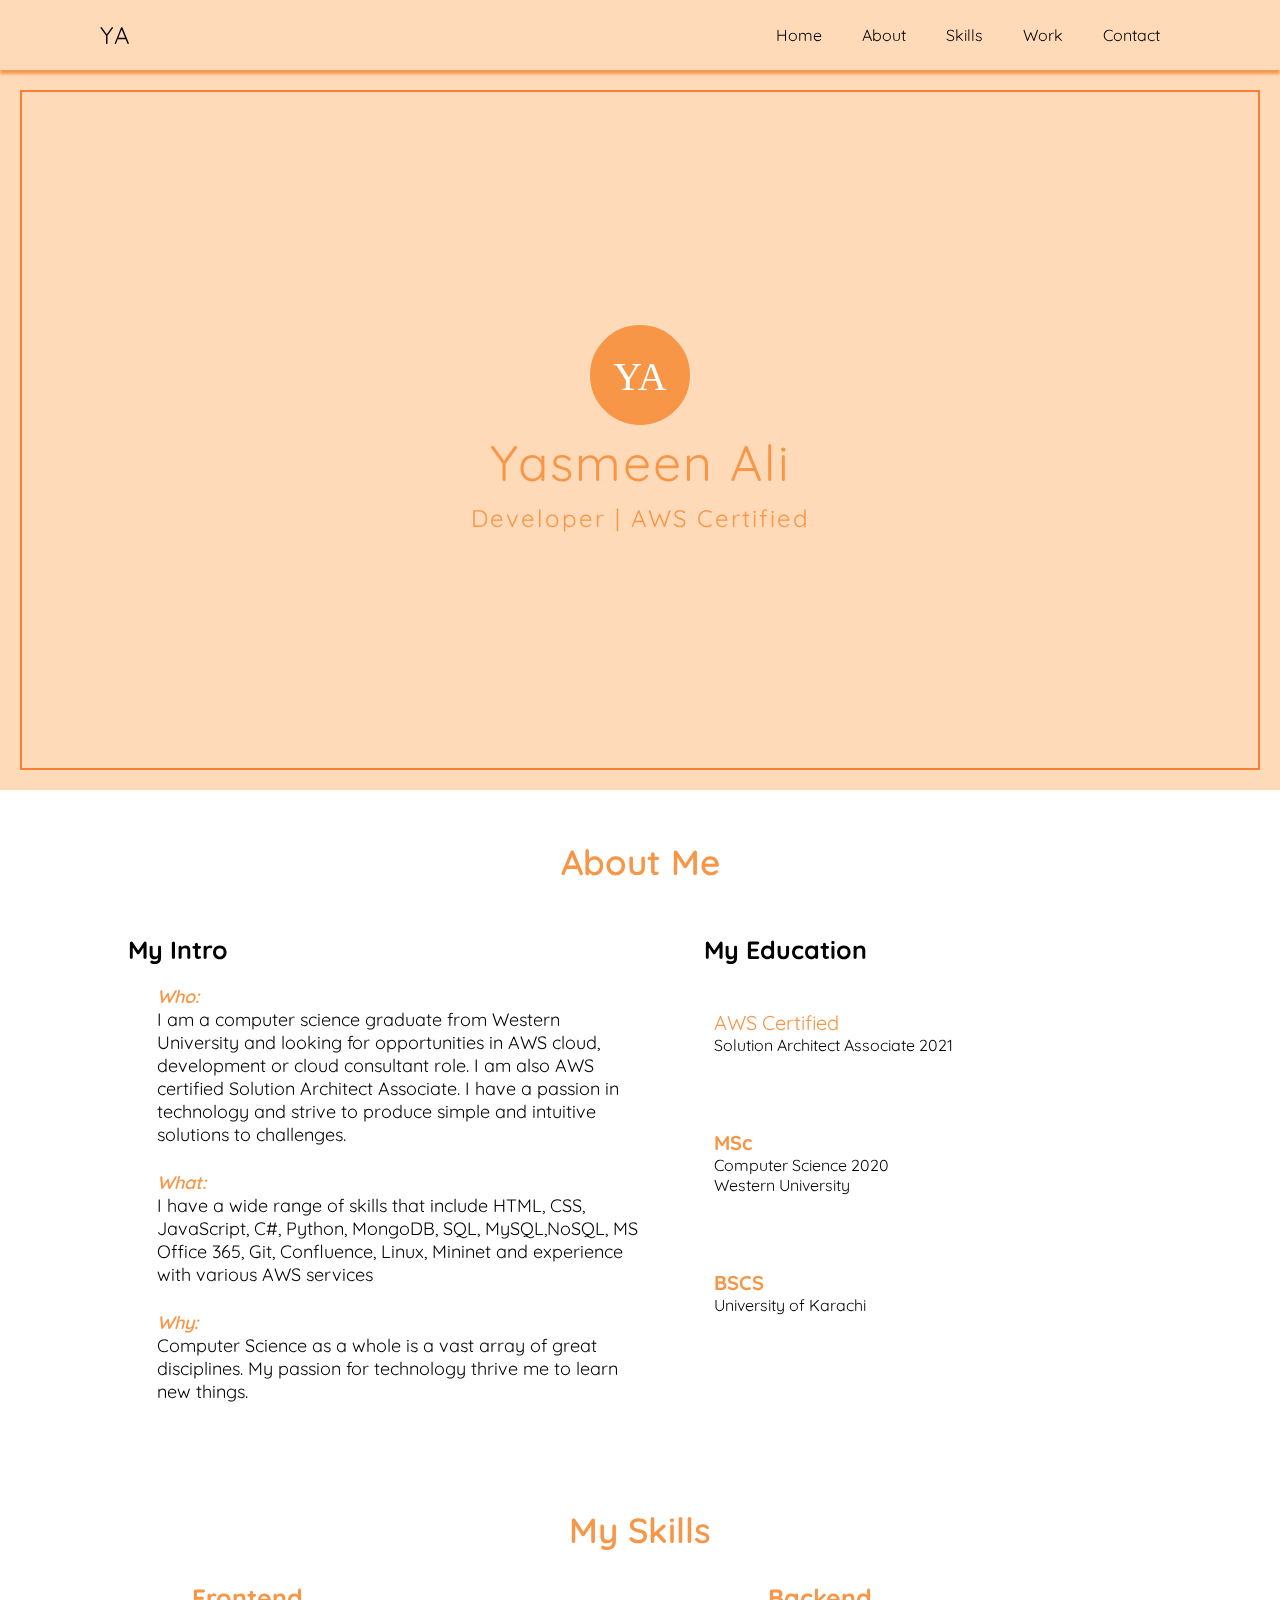
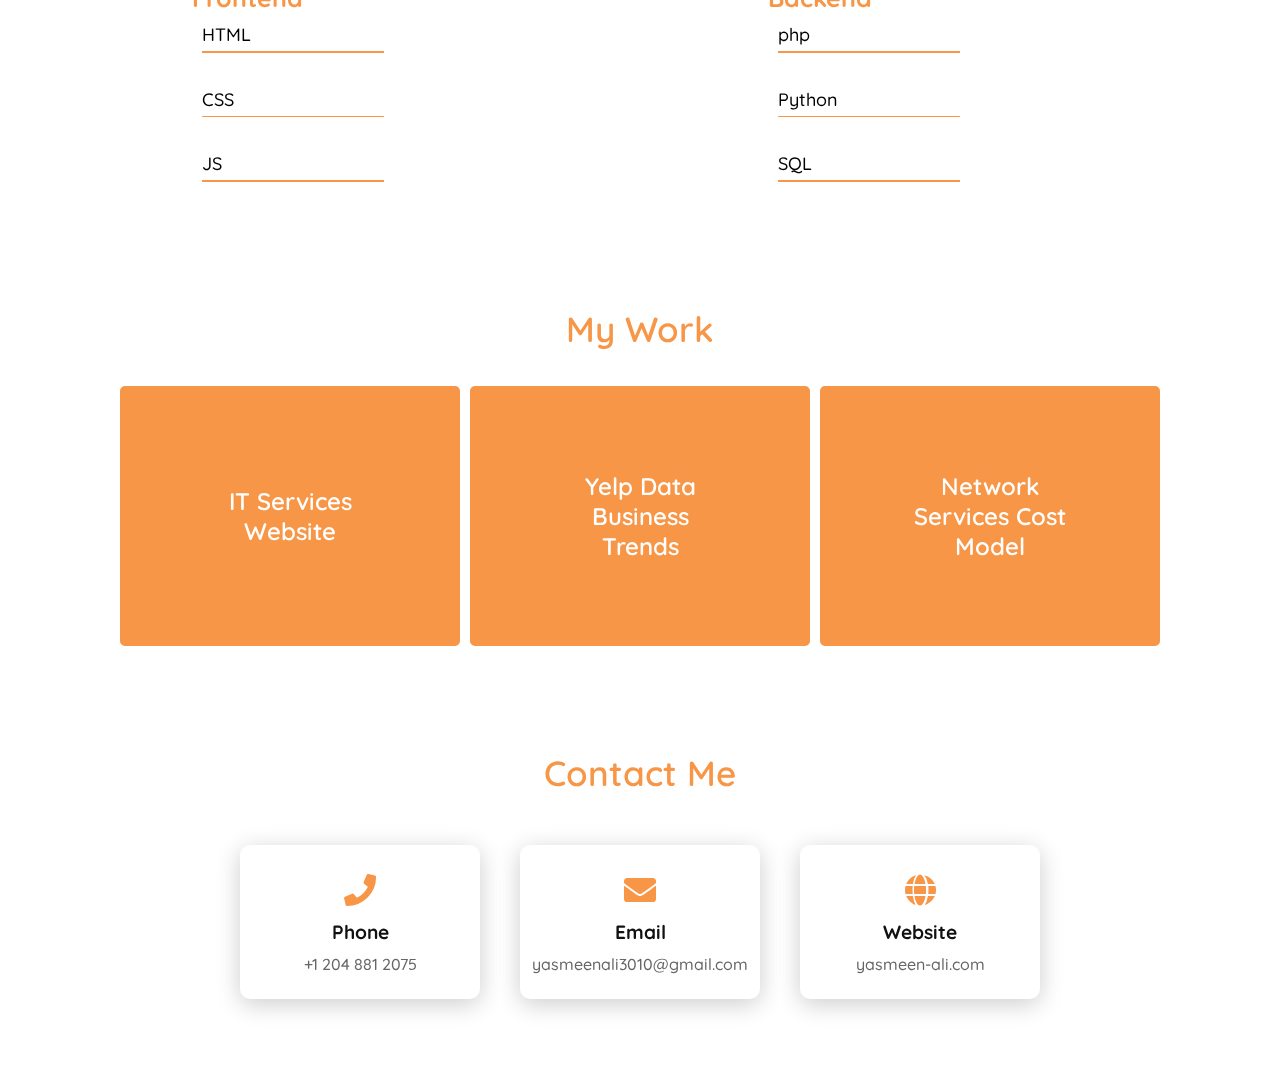
<file: index.html>
<!DOCTYPE html>
<html lang ="en">
<head>
    <meta charset="utf-8">
    <meta name="viewport" content="width=device-width, initial-scale=1.0">
    <!--<meta http-equiv="refresh" content="0; url=/yasmeen-ali.com"/>-->
    <title>Yasmeen Ali || Personal Portfolio</title>
    <link rel="stylesheet" href="style.css">
    
    
    <link rel ="stylesheet" href="https://cdnjs.cloudflare.com/ajax/libs/font-awesome/5.15.3/css/all.min.css">
    <!-- <link rel="stylesheet" href="https://stackpath.bootstrapcdn.com/font-awesome/4.7.0/css/font-awesome.min.css" integrity="sha384-wvfXpqpZZVQGK6TAh5PVlGOfQNHSoD2xbE+QkPxCAFlNEevoEH3Sl0sibVcOQVnN" crossorigin="anonymous">
    <link rel="stylesheet" href="https://cdn.jsdelivr.net/npm/@fortawesome/fontawesome-free@5.15.3/css/fontawesome.min.css" integrity="sha384-wESLQ85D6gbsF459vf1CiZ2+rr+CsxRY0RpiF1tLlQpDnAgg6rwdsUF1+Ics2bni" crossorigin="anonymous"> -->

</head>
<body>

    <header>
        <a class = "logo">YA</a>
        <!-- <div class = "nav">Portfolio</div> -->
        <div class = "menu">
            <div class = "btn">
                <i class = "fas fa-times close-btn"></i>
            </div>
            <a href ="#home">Home</a>
            <a href ="#about">About</a>
            <a href ="#skills">Skills</a>
            <a href ="#work">Work</a>
            <!-- <a href ="#Publication">Publication</a> -->
            <a href ="#contact">Contact</a>
        </div>
        <div class = "btn">
            <i class = "fas fa-bars menu-btn"></i>
        </div>
    </header>

    
    
    <section class = "section-main" id="home">
        <div class="landing-logo">YA</div>
        <h1>Yasmeen Ali</h1>
        <h2>Developer | AWS Certified</h2>
        <div class="border-fixed"></div>
    </section>

    <section class ="About" id = "about">
        <div class = "heading">
          <h2>About Me</h2>
        </div>
        <div class= "content">
          <div class ="contentbx">
           <h3>My Intro</h3>
           <p><i style = "font-size:18px"> Who:</i><br>
           I am a computer science graduate from Western University
            and looking for opportunities in AWS cloud, development or cloud consultant role. I am also AWS certified Solution Architect Associate. I have a passion in technology and strive to produce simple and intuitive solutions to
            challenges. </p>
            
            <p><i style = "font-size:18px"> What:</i><br> I have a wide range of skills that include HTML, CSS, JavaScript, C#, Python, MongoDB,
                SQL, MySQL,NoSQL, MS Office 365, Git, Confluence, Linux, Mininet
              and experience with various AWS services </p>
    
             <p><i style = "font-size:18px"> Why:</i><br> Computer Science as a whole is a vast
              array of great disciplines. My passion for technology thrive me to learn new things. 
               </p>
          </div>
          <div class = "Edu">
            <h3>My Education</h3>
            <div class ="degree">
               
                <div class ="deg">
                    <span class = degtitle>AWS Certified</span>
                   <div class = "line"></div>
                    <span>Solution Architect Associate 2021</span>
                </div> 
                
            </div>
            <div class ="degree">
                <div class ="deg">
                    <span class = degtitle><b>MSc</b></span>
                    <div class = "line"></div>
                    <span>Computer Science 2020<br>Western University</span>
                </div> 
                
            </div>
                
            <div class ="degree">
                <div class ="deg">
                    <span class = degtitle><b>BSCS</b></span>
                    <div class = "line"></div>
                    <span>University of Karachi</span>
                </div> 
               
            </div>
          </div>


        </div>
      </section>

      <section class = "skills" id = "skills" >
        <div class = "heading">
            <h2>My Skills</h2>
            <!-- <h3 class = "Exp">My Expertise</h3> -->
          </div>
           

           <div class ="skills_content">
               <div class ="skills-FE">
                    <h3 class="skills_subtitle">Frontend</h3>
                    <div class ="bar">
                        <div class ="info">
                            <span>HTML</span>
                            <!-- <span>90%</span> -->
                        </div>
                        <div class = "line html"></div>
                    </div>

                    <div class ="bar">
                        <div class ="info">
                            <span>CSS</span>
                            <!-- <span>80%</span> -->
                        </div>
                        <div class = "line css"></div>
                    </div>

                    <div class ="bar">
                        <div class ="info">
                            <span>JS</span>
                            <!-- <span>60%</span> -->
                        </div>
                        <div class = "line js"></div>
                    </div>

                   
               </div>

               <div class ="skills-BE">
                <h3 class="skills_subtitle">Backend</h3>
                <div class ="bar">
                    <div class ="info">
                        <span>php</span>
                        <!-- <span>60%</span> -->
                    </div>
                    <div class = "line php"></div>
                </div>

                <div class ="bar">
                    <div class ="info">
                        <span>Python</span>
                        <!-- <span>70%</span> -->
                    </div>
                    <div class = "line Python"></div>
                </div>

                <div class ="bar">
                    <div class ="info">
                        <span>SQL</span>
                        <!-- <span>60%</span> -->
                    </div>
                    <div class = "line Csharp"></div>
                </div>
                
               </div>

           </div>
      </section>

      <!-- <section class = "services" id = "services">
          <div class = "heading">
              <h2 class="section-title">My Services</h2>
              
          </div>
          <div class ="content">
              <div class ="card">
                  <div class = "service-icon">
                      <i class ="fas fa-palette"></i>
                  </div>
                  <div class="info">
                      <h3>Web Design</h3>
                      
                  </div>
              </div>
              
              <div class ="card">
                <div class = "service-icon">
                    <i class ="fas fa-file-code"></i>
                </div>
                <div class="info">
                    <h3>Web Development</h3>
                    
                    
         
       </div>
            </div>
            
            <div class ="card">
                <div class = "service-icon">
                    <i class='fab fa-aws'></i>
                </div>
                <div class="info">
                    <h3>Website Hosting and more (AWS)</h3>
                   
                </div>
            </div>

          </div>

      </section> -->

      <section class = "work" id = "work">
        <div class ="heading">
            <h2 class="section-title">My Work</h2>
        </div>
        <div class = "content">
            <a href = "http://homesandspaces.ca/" target="blank" class ="card">
                <div class ="card-img">
                    <!-- <img src = "work1.jpg" alt =""> -->
                    <div class ="work-data">
                        <span class = "work-text">IT Services Website</span>
                        <!-- <i class="fas fa-link"></i> -->
                        
                </div>
                
              </div>
            </a>
              <a href ="https://github.com/yasmeen-ali/Yelp-data-Business-Trends" target="blank" class ="card">
                  <div class ="card-img">
                      <!-- <img src = "work2.jpg" alt =""> -->
                      <div class ="work-data">
                        <span class = "work-text">Yelp Data Business Trends</span>
                        <!-- <i class="fas fa-link"></i> -->
                  </div>
                  </div>
                </a>
                <a href ="https://github.com/yasmeen-ali/Network-Service-Cost-Model" target="blank" class ="card">
                  <div class ="card-img">
                      <!-- <img src = "work3.jpg" alt =""> -->
                      <div class ="work-data">
                         <span class = "work-text">Network Services Cost Model</span>
                          <!-- <i class="fas fa-link"></i> -->
                  </div> 
                  </div>
                </a>
        </div>


    </section>



      <section class = "contact" id = "contact">
          <div class = "heading">
              <h2 class="section-title">Contact Me</h2>
          </div>

          <div class ="content">
              <div class = "row">
                  <div class ="card">
                      <div class = "contact-icon">
                          <i class = "fas fa-phone"></i>
                      </div>
                      <div class = "info">
                          <h3>Phone</h3>
                          <span>+1 204 881 2075</span>
                      </div>
                  </div>

                  <div class ="card">
                    <div class = "contact-icon">
                        <i class = "fas fa-envelope"></i>
                    </div>
                    <div class = "info">
                        <h3>Email</h3>
                        <span>yasmeenali3010@gmail.com</span>
                    </div>
                </div>

                <div class ="card">
                    <div class = "contact-icon">
                        <i class = "fas fa-globe"></i>
                    </div>
                    <div class = "info">
                        <h3>Website</h3>
                        <span>yasmeen-ali.com</span>
                    </div>
                </div>

              </div>
          </div>

      </section>




    <script type="text/javascript">
    //navigation effect

    window.addEventListener("scroll",function(){
        var header = document.querySelector("header");
        header.classList.toggle('sticky', window.scrollY > 0);
        
  });

  //js for responsive sidebar

  var menu = document.querySelector('.menu');
  var menuBtn =document.querySelector('.menu-btn');
  var closeBtn =document.querySelector('.close-btn');

  menuBtn.addEventListener("click", () =>{
      menu.classList.add('active');
  });

  closeBtn.addEventListener("click", () =>{
      menu.classList.remove('active');
  });
  
    </script>
</body>
</html>
</file>
<file: style.css>
@import url('https://fonts.googleapis.com/css2?family=Quicksand:wght@600&display=swap');
*
{
  margin: 0;
  padding: 0;
  box-sizing: border-box;
  font-family: 'Quicksand', sans-serif,'';
  scroll-behavior: smooth;
}
body{
    min-height: 100vh;
    /* font-family: "Cutive Mono", monospace; */
    
}

section{
   padding-top: 50px;
   padding-bottom: 50px;
  }
/*background settings*/
.section-main{
    position: relative;
    width: 100%;
    min-height:80vh;
    /* background: url(New.jpg) no-repeat; */
    background-color: peachpuff;
    background-size: cover;
    background-position: center;
    display: flex;
    justify-content:center;
    align-items: center;
    flex-direction:column;
    padding: 20px 100px;
    
}


.landing-logo {
  width: 100px;
  height: 100px;
  border-radius: 250px;
  font-size: 40px;
  color: #fff;
  line-height: 100px;
  text-align: center;
  border: 2px solid rgb(247, 150, 71);
  background-color:rgb(247, 150, 71);
  margin: 0 auto;
  font-family: "Kaushan Script", cursive;
}
.border-fixed {
  position: absolute;
  top: 20px;
  bottom: 20px;
  left: 20px;
  right: 20px;
  border: 2px solid rgb(247, 150, 71);
  z-index: 90;
  mix-blend-mode: multiply;
  pointer-events: none;
}

.section-main h1{
    color:rgb(247, 150, 71);
    font-size:  50px;
    font-weight:400;
    letter-spacing: 2px;
    line-height: 1.5em;
    /* font-family: "Quicksand", sans-serif; */
}
.section-main h2{
    color:rgb(247, 150, 71);
    font-size: 60;
    font-weight:400;
    letter-spacing: 2px;
    line-height: 1.5em;
    /* font-family: "Quicksand", sans-serif; */
   
  }
  .heading  /*All heading */
  {
    width: 100%;
    text-align: center;
    margin-bottom: 30px;
    color:rgb(247, 150, 71);
  }
  .heading h2
  {
    font-weight: 600;
    font-size: 35px;
  }

  /*About Me page*/
   .About .content{
    position: relative;
    width: 100%;
    display: flex;
    justify-content: space-between;
    padding-top: 20px;
    /* margin-top: 20px; */
    padding-left: 10%;
   }
   .About .content .contentbx{
    position: relative;
    width: 50%;
    justify-content: center;
    
   }
   .About .content .contentbx h3{
    font-weight: bold;
    font-size: 25px;
    
    
  }
  .About .content .contentbx i
  {
    font-weight: 600;
    font-size: 20px;
    color:rgb(247, 150, 71) ;
  }
  
   .contentbx p
   {
     font-weight: 400;
     font-size: 18px;
     padding-top: 20px;
     margin-bottom: 5px;
     padding-left: 5%; 
      max-width: 90%;
      
     
   } 
  
   .About .content .Edu {
    position: relative;
    width: 50%;
    
    
   }
   .About .content .Edu h3 {
   font-size: 25px;
   }

   .About .content .Edu .degree{
       margin-bottom: 15px;
       padding: 10px;
       padding-top: 20px; 
   }
    .About .content .Edu .degree .deg{
    display: flex;
    /* align-items: center; */
    flex-direction: column;
    justify-content:space-between;
     margin-bottom: 5px;
    font-weight: 400;
   
     padding-top: 25px;
     /* padding-left: 5%;  */
      max-width: 60%;
   }
   .About .content .Edu .degree .deg .degtitle{
    color:rgb(247, 150, 71) ;
   font-size: 20px;
   }
  
   

/* Skills*/
/* .skills{
    padding-left: 5%;

} */
.skills .skills_content{
    position: relative;
    width: 100%;
    display: flex;
    justify-content: space-between;
    margin-top: 20px;
    padding-left: 15%;
    padding-right: 10%;
    
}
/* Frontend Skills */
.skills .skills_content .skills-FE {
    position: relative;
    width: 40%;
}
.skills .skills_content .skills-FE .skills_subtitle{
    color:rgb(247, 150, 71) ;
    font-size: 25px;
    
}

.skills .skills_content .skills-FE .bar{
    margin-bottom: 15px;
    padding: 10px;

}

.skills .skills_content .skills-FE .bar .info{
    display: flex;
    align-items: center;
    justify-content: space-between;
    margin-bottom: 5px;
}

.skills .skills_content .skills-FE .bar .info span{
    font-size: 18px;
    font-weight: 500;
}

.skills .skills_content .skills-FE .bar .line{
    position: relative;
    width: 50%;
    height: 1.5px;
    background: rgb(247, 150, 71) ;
    border-radius: 0.5px;
    
}

/* .skills .skills_content .skills-FE .bar .line:before{
    content: '';
    position: absolute;
    height: 5px;
    top: 0;
    left: 0;
    border-radius: 0.5px;
} */

/* .skills .skills_content .skills-FE .bar .html::before{
    width: 90%;
    background: #da5151;
}
.skills .skills_content .skills-FE .bar .css::before{
    width: 80%;
    background: #26e4cb;
}
.skills .skills_content .skills-FE .bar .js::before{
    width: 60%;
    background: #26e456;
} */

/* Backend Skills */
.skills .skills_content .skills-BE{
    position: relative;
    width: 40%;
}
.skills .skills_content .skills-BE .skills_subtitle{
    color:rgb(247, 150, 71) ;
    font-size: 25px;
    
}

.skills .skills_content .skills-BE .bar{
    margin-bottom: 15px;
    padding: 10px;
    
}

.skills .skills_content .skills-BE .bar .info{
    display: flex;
    align-items: center;
    justify-content: space-between;
    margin-bottom: 5px;
}

.skills .skills_content .skills-BE .bar .info span{
    font-size: 18px;
    font-weight: 500;
}

.skills .skills_content .skills-BE .bar .line{
    position: relative;
    width: 50%;
    height: 1.5px;
    background-color: rgb(247, 150, 71) ;
    border-radius: 0.5px;
}
.skills .skills_content .skills-BE .bar .line:before{
    content: '';
    position: absolute;
    height: 100%;
    top: 0;
    left: 0;
    border-radius: 0.5px;
}

/* .skills .skills_content .skills-BE .bar .php:before{
    width: 60%;
    background: #637eca;
}
.skills .skills_content .skills-BE .bar .Python:before{
    width: 70%;
    background: rgb(245, 245, 71);
}
.skills .skills_content .skills-BE .bar .Csharp:before{
    width: 60%;
    background: rgb(223, 8, 8); 
}*/

/* Services */
/* 
.section-title{
    width: 100%;
    text-align: center;
    margin-bottom: 30px;
    color:rgb(247, 150, 71);
}
.services .content{
    display: flex;
    justify-content: center;
    flex-wrap: wrap;
    flex-direction: row;
    margin-top: 20px;
    
    
}

.title p{
    font-size: 1em;
    width: 80%;
    text-align: center;
}

.card .info{
    text-align: center;
}



.services .content .card{
    background-color: #fff;
    border: solid rgb(247, 150, 71);
    width: 340px;
    margin:10px;
    padding:25px;
    justify-content: center;
    align-items: center;
    flex-direction: column;
    box-shadow: 0 5px 25px rgba(1 1 1 / 15%);
    border-radius: 10px;
}

.services .content .card .service-icon{
    color: rgb(247, 150, 71);
    font-size: 2em;
    text-align: center;
    transition: transform 0.5s ease;
}

.services .content .card:hover .service-icon{
    transform:translateY(-10px);
} */

/* Work */




.work .content{
    display: flex;
    justify-content: center;
    flex-direction: row;
    flex-wrap: wrap;
    margin-top: 20px;
}

.work .content .card{
    width: 340px;
    margin: 5px;
    text-align: center;
    }


.work .content .card .card-img {
    position:relative;
    width: 100%;
    height: 260px;
    overflow: hidden;
    border-radius: 5px;
   background-color:rgb(247, 150, 71);
   transition: box-shadow 0.3s;
   border: 2px solid rgb(247, 150, 71);
    /* float: left; */
   
    
}

 /* .work .content .card .card-img img{
    
    position:absolute;
    top:0;
    left:0;
    width:100%;
    height:100%;
    object-fit: cover;
    border-radius: 10px;
    transition: 0.5s ease;
    color:rgb(247, 150, 71);
    
    
}  */


.work .content .card .card-img .work-data{
    position: absolute; 
    color:white; 
    /* text-align: center; */
    font-size: 1.5em;
    font-weight: 600;
    left: 50%;                        
    top: 50%;                         
   transform: translate(-50%, -50%);
}

/* .work .content .card .card-img .work-data i{
    position: absolute; 
    color:white; 
    left: 50%;                       
    top: 150%;                       
   transform: translate(-50%, -50%);
} */
.work .content .card .card-img:hover {
    background: whitesmoke;
    transform: scale(1.1); 
    top:0;
    width:100%;
    height:100%;
    display:flex;
    flex-direction: column;
    justify-content: center;
    align-items: center;
    box-sizing: border-box;
    box-shadow: rgb(23, 26, 25);
    border-radius: 0.5rem;
    transition: 0.3s;
    
}
.work .content .card .card-img:hover .work-data {
    color:rgb(241, 120, 20) ;

}


/* .work .content .card .card-img:hover {
    background: rgb(243, 215, 176);
    filter:brightness(50%); 
     transform: scale(1.2);
    position: absolute;
    top:0;
    width:100%;
    height:100%;
    display:flex;
    flex-direction: column;
    justify-content: center;
    align-items: center;
    opacity: 0.3;
    border-radius: 0.5rem;
    transition: 0.3s; 
}   */


/* Contact */
/* .contact .heading{
    margin-top: 500px;
} */
.contact .content{
    display: flex;
    justify-content: center;
    flex-wrap: wrap;
    flex-direction: column;
    margin-top: 20px;
    /* padding-top: 50px; */
    
}

.contact .content .row{
    display: flex;
    justify-content: center;
    flex-wrap: wrap;
    flex-direction: row;
}

.contact .content .row .card{
    background-color: #fff;
    width: 240px;
    margin: 20px;
    padding:25px;
    display: flex;
    justify-content: center;
    align-items: center;
    flex-direction: column;
    box-shadow: 0 5px 25px rgba(1 1 1 / 20%);
    border-radius: 10px;
}

.contact .content .row .card .contact-icon{
    color:rgb(247, 150, 71);
    font-size: 2em;
    text-align: center;
    transition: transform 0.5s ease;
}

.contact .content .row .card:hover .contact-icon{
    transform: translateY(-10px);
}


.contact .content .row .card .info{
    text-align: center;
}

.contact .content .row .card .info h3{
    color:#111;
    font-size: 1.2em;
    font-weight: 700;
    margin: 10px;
}

.contact .content .row .card .info span{
    color:#666;
    font-weight: 500;
}






    

/*Menu bar */
  

  header {
      z-index: 999;
      position:sticky;
      top:0;
      left: 0;
      width:100%;
      display:flex;
      justify-content: space-between;
      align-items: center;
      padding: 20px 100px;
      transition: 0.6s;
      background: peachpuff;

      box-shadow: 0 4px 3px rgb(243, 152, 78) ;

      
      
  }

  header.sticky{
    background:rgb(247, 150, 71); 
    /* background:linear-gradient(rgb(247, 171, 58),rgb(100, 52, 52)); */
    padding: 15px 100px;
    border: 5px solid rgb(247, 150, 71);
    box-shadow: 0 4px 3px rgb(70, 64, 59) ;
    
  }



  header .logo{
    color: #000;
    font-size: 24px;
    text-transform: uppercase;
    text-decoration: none;
    font-weight: 400;
    letter-spacing: 2px;
  }
  header .menu{
      position: relative;
      display: flex;
      justify-content: center;
      align-items: center;
  }

  header .menu a{
    color:#000;
    font-size: 16px;
    font-weight: 400;
    text-decoration: none;
    margin: 0 10px;
    padding:  0 10px;
    border-radius: 25px;
    transition-property:color;
  }

  header .menu a:hover{
    color:#fff;
    background:rgb(247, 150, 71);
  }

  header .btn{
    color:#000;
    font-size:25px;
    cursor: pointer ;
    display: none;
  }

  @media (max-width: 1060px){
      header .btn{
          display: block;
      }

      header .menu{
          position: fixed;
          /* background:linear-gradient(rgb(247, 171, 58),rgb(100, 52, 52));  */
          /* background:rgb(243, 215, 176); */
          background:peachpuff;
          flex-direction: column;
          min-width: 350;
          height:100vh;
          top:0;
          right:-100%;
          padding: 80px 50px;
          transition:0.5s;
          transition-property: right;
          border-radius:  1% 0 0 85%;

      } 

      header .menu.active{
          right: 0;
      }

      header .menu .close-btn{
          position:absolute;
          top:0;
          left:0;
          margin: 25px;
      } 

      header .menu a{
        display: block;
        font-size: 20px;
        margin:20px;
        padding: 0 15px;

      }
  }

  @media(max-width:630px){
      .section-main h1{
          font-size: 50px;
          line-height: 60px;
      }
  }
</file>
